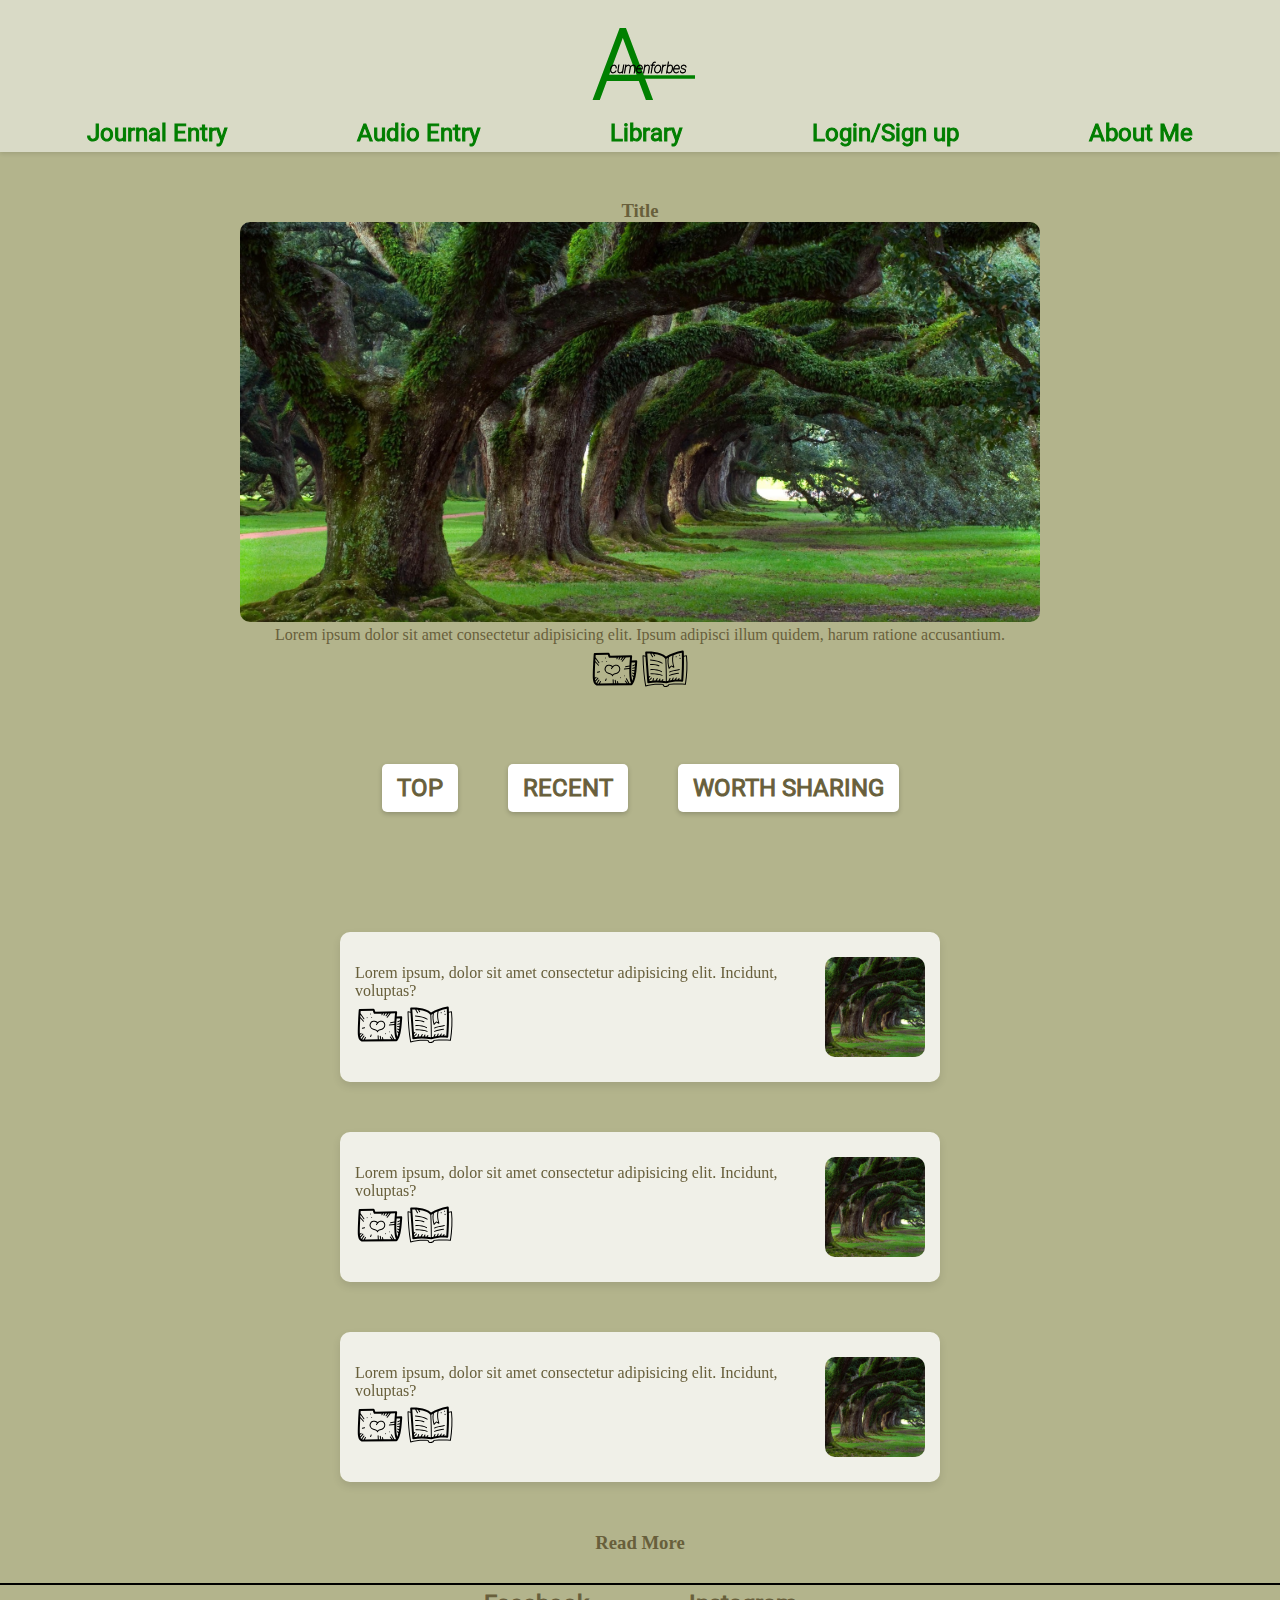
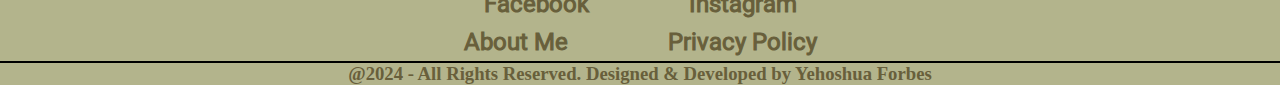
<file: index.html>
<!DOCTYPE html>
<html lang="en">
<head>
    <meta charset="UTF-8">
    <meta name="viewport" content="width=device-width, initial-scale=1.0">
    <title>Home Page</title>

    <!-- CSS links -->
    <link rel="stylesheet" href="css/navbar.css">
    <link rel="stylesheet" href="css/home.css">
    <link rel="stylesheet" href="css/footer.css">

    <!-- Font links -->
    <link rel="preconnect" href="https://fonts.gstatic.com" crossorigin>
    <link href="https://fonts.googleapis.com/css2?family=Roboto:ital,wght@0,100;0,300;0,400;0,500;0,700;0,900;1,100;1,300;1,400;1,500;1,700;1,900&display=swap" rel="stylesheet">
    <link rel="preconnect" href="https://fonts.googleapis.com">
    <link rel="preconnect" href="https://fonts.gstatic.com" crossorigin>
    <link href="https://fonts.googleapis.com/css2?family=Calligraffitti&family=Roboto:wght@100&display=swap" rel="stylesheet">
    <script src="https://ajax.googleapis.com/ajax/libs/jquery/3.7.1/jquery.min.js"></script>
</head>

<body>
    <script>
        $(document).ready(function() {
            $('#menu-btn').click(function() {
                $('.links').toggleClass('show');
            });
        });

    </script>


    <div class="navbar">

        <!-- SVG for Logo -->
        <div class="logo">
            <!-- Converted "html svg code" to "svg" code via https://svgexport.io -->
            <a href="index.html">
                <svg xmlns:xlink="http://www.w3.org/1999/xlink" xmlns="http://www.w3.org/2000/svg" width="150" height="100">
                        <text id="main" fill="#008000" stroke="#008000" stroke-width="1.88976px" x="27" y="100" font-size="100px" font-family="Roboto" font-weight="250" font-style="normal">A</text>
                        <text id="sub" fill="black" stroke="#000000" stroke-width="0.755906px" x="45" y="73" font-size="14px" font-family="Roboto" font-weight="100" font-style="italic">cumenforbes</text>
                        <line fill="#008000" stroke="#008000" stroke-width="3.40157px" x1="45" y1="77" x2="130" y2="77"></line>
                </svg>
            </a>
            <!-- <i class="menu-icon"></i> -->
            <button class="menu-icon" id="menu-btn"></button>
        </div>

        <ul class="links">
            <li class="main"><a href="journal.html">Journal Entry</a></li>
            <li class="main"><a href="audio.html">Audio Entry</a></li>
            <li class="main"><a href="library.html">Library</a></li>
            <li class="main"><a href="login-signup.html">Login/Sign up</a></li>
            <li class="main"><a href="about.html">About Me</a></li>
        </ul>
    </div>


    <!-- main section -->
    <div class="landing">

        <div class="latest">
            <h3>Title</h3>
            <a href="page.html"><img src="img/595064.png" alt=""></a>
            <p>Lorem ipsum dolor sit amet consectetur adipisicing elit. Ipsum adipisci illum quidem, harum ratione accusantium.</p>
            <div class="icon">
                <i class="like-icon"></i>
                <i class="bookmark-icon"></i>
            </div>
        </div>

        <div class="filter">
            <ul class="links">
                <li><a href="#">TOP</a></li>
                <li><a href="#">RECENT</a></li>
                <li><a href="#">WORTH SHARING</a></li>
            </ul>
        </div>




        <a href="page.html" class="rect-links">

            <div class="post1 rect">
                    <div class="details">
                        <p>Lorem ipsum, dolor sit amet consectetur adipisicing elit. Incidunt, voluptas?</p>
                        <div class="icon">
                            <i class="like-icon"></i>
                            <i class="bookmark-icon"></i>
                        </div>
                        
                    </div>
                    <img src="img/595064.png" alt="">
            </div>

        </a>

        <a href="page.html" class="rect-links">

            <div class="post1 rect">
                    <div class="details">
                        <p>Lorem ipsum, dolor sit amet consectetur adipisicing elit. Incidunt, voluptas?</p>
                        <div class="icon">
                            <i class="like-icon"></i>
                            <i class="bookmark-icon"></i>
                        </div>
                        
                    </div>
                    <img src="img/595064.png" alt="">
            </div>

        </a>

        <a href="page.html" class="rect-links">

            <div class="post1 rect">
                    <div class="details">
                        <p>Lorem ipsum, dolor sit amet consectetur adipisicing elit. Incidunt, voluptas?</p>
                        <div class="icon">
                            <i class="like-icon"></i>
                            <i class="bookmark-icon"></i>
                        </div>
                        
                    </div>
                    <img src="img/595064.png" alt="">
            </div>

        </a>
        <h3 id="read-more"><a href="journal.html">Read More</a></h3>


    </div>


    <div class="footer">

        <hr>
        <div class="socials">
            <ul class="links">
                <li><a href="https://www.facebook.com/VanityForbesBlog">Facebook</a></li>
                <li><a href="https://www.instagram.com/vanityforbes/">Instagram</a></li>
            </ul>

        </div>

        <div class="policy">
            <ul class="links">
                <li><a href="about.html">About Me</a></li>
                <li><a href="#">Privacy Policy</a></li>
            </ul>

        </div>
        <hr>

        <h3>@2024 - All Rights Reserved. Designed & Developed by Yehoshua Forbes</h3>



    </div>
    <script src="js/navbar.js"></script>



</body>
</html>
</file>
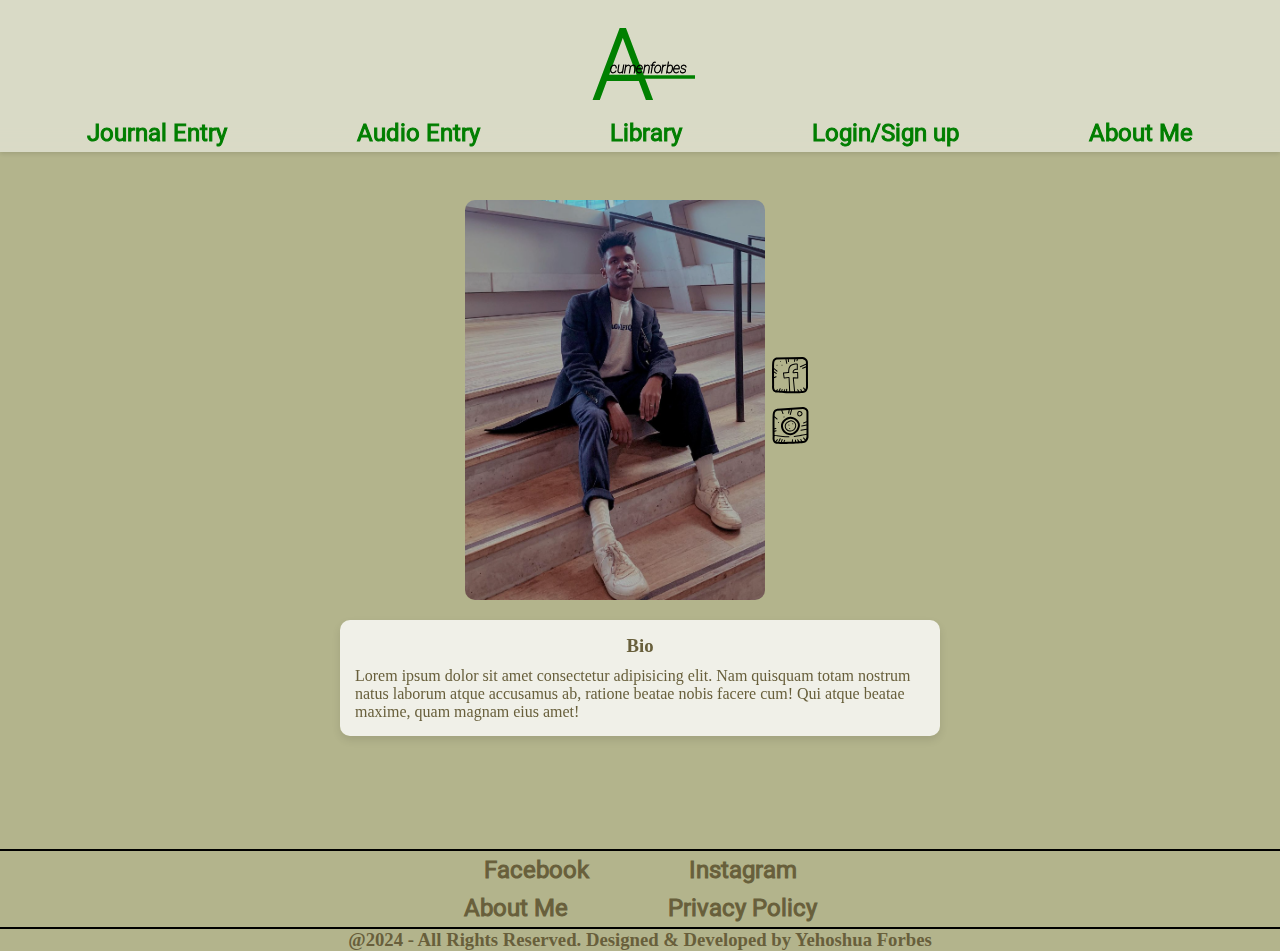
<file: about.html>
<!DOCTYPE html>
<html lang="en">
<head>
    <meta charset="UTF-8">
    <meta name="viewport" content="width=device-width, initial-scale=1.0">
    <title>About Me</title>

    <!-- CSS links -->
    <link rel="stylesheet" href="css/navbar.css">
    <link rel="stylesheet" href="css/footer.css">
    <link rel="stylesheet" href="css/about.css">

    <!-- Font links -->
    <link rel="preconnect" href="https://fonts.gstatic.com" crossorigin>
    <link href="https://fonts.googleapis.com/css2?family=Roboto:ital,wght@0,100;0,300;0,400;0,500;0,700;0,900;1,100;1,300;1,400;1,500;1,700;1,900&display=swap" rel="stylesheet">
    <link rel="preconnect" href="https://fonts.googleapis.com">
    <link rel="preconnect" href="https://fonts.gstatic.com" crossorigin>
    <link href="https://fonts.googleapis.com/css2?family=Calligraffitti&family=Roboto:wght@100&display=swap" rel="stylesheet">
</head>

<body>

    <div class="navbar">

        <!-- SVG for Logo -->
        <div class="logo">
            <!-- Converted "html svg code" to "svg" code via https://svgexport.io -->
            <a href="index.html">
                <svg xmlns:xlink="http://www.w3.org/1999/xlink" xmlns="http://www.w3.org/2000/svg" width="150" height="100">
                        <text id="main" fill="#008000" stroke="#008000" stroke-width="1.88976px" x="27" y="100" font-size="100px" font-family="Roboto" font-weight="250" font-style="normal">A</text>
                        <text id="sub" fill="black" stroke="#000000" stroke-width="0.755906px" x="45" y="73" font-size="14px" font-family="Roboto" font-weight="100" font-style="italic">cumenforbes</text>
                        <line fill="#008000" stroke="#008000" stroke-width="3.40157px" x1="45" y1="77" x2="130" y2="77"></line>
                </svg>
            </a>
            <i class="menu-icon"></i>
        </div>

        <ul class="links">
            <li class="main"><a href="journal.html">Journal Entry</a></li>
            <li class="main"><a href="audio.html">Audio Entry</a></li>
            <li class="main"><a href="library.html">Library</a></li>
            <li class="main"><a href="login-signup.html">Login/Sign up</a></li>
            <li class="main"><a href="about.html">About Me</a></li>
        </ul>
    </div>

    <div class="content">

        <div class="author">
            <img src="img/authorphoto.png" alt="">

            <div class="icons">
                <a href="https://www.facebook.com/VanityForbesBlog" class="facebook-icon"></a>
                <a href="https://www.instagram.com/vanityforbes/" class="instagram-icon"></a>
            </div>


        </div>

        <div class="details">
            <h3>Bio</h3>
            <p>Lorem ipsum dolor sit amet consectetur adipisicing elit. Nam quisquam totam nostrum natus laborum atque accusamus ab, ratione beatae nobis facere cum! Qui atque beatae maxime, quam magnam eius amet!</p>

        </div>

    </div>

    <div class="footer">

        <hr>
        <div class="socials">
            <ul class="links">
                <li><a href="https://www.facebook.com/VanityForbesBlog">Facebook</a></li>
                <li><a href="https://www.instagram.com/vanityforbes/">Instagram</a></li>
            </ul>

        </div>

        <div class="policy">
            <ul class="links">
                <li><a href="about.html">About Me</a></li>
                <li><a href="#">Privacy Policy</a></li>
            </ul>

        </div>
        <hr>

        <h3>@2024 - All Rights Reserved. Designed & Developed by Yehoshua Forbes</h3>



    </div>

</body>
</html>
</file>
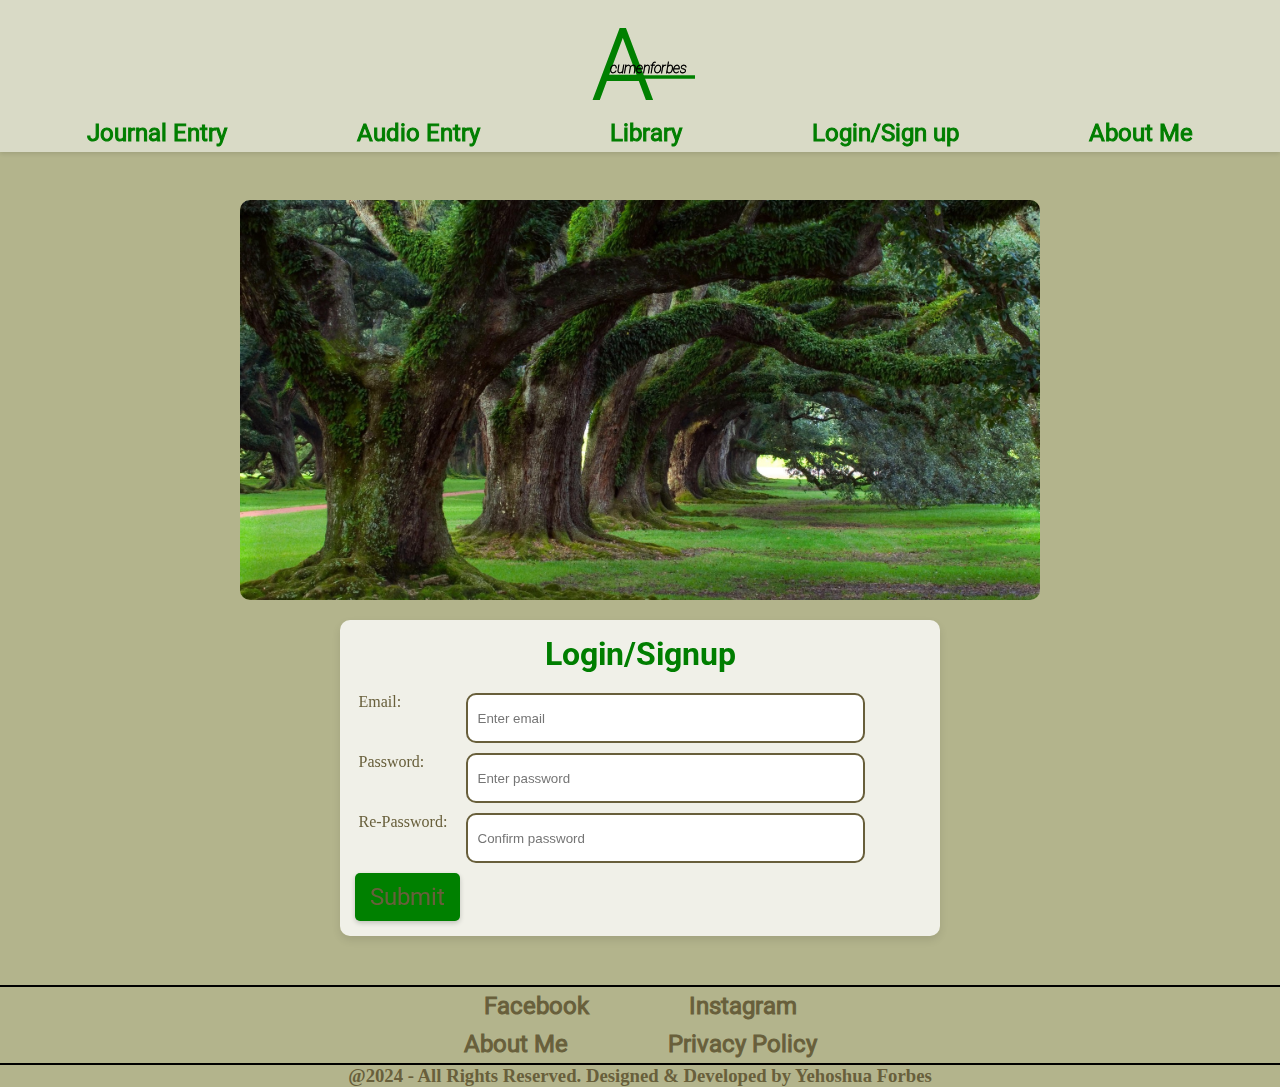
<file: account.html>
<!DOCTYPE html>
<html lang="en">
<head>
    <meta charset="UTF-8">
    <meta name="viewport" content="width=device-width, initial-scale=1.0">
    <title>Account</title>

    <!-- CSS links -->
    <link rel="stylesheet" href="css/navbar.css">
    <link rel="stylesheet" href="css/footer.css">
    <link rel="stylesheet" href="css/account.css">

    <!-- Font links -->
    <link rel="preconnect" href="https://fonts.gstatic.com" crossorigin>
    <link href="https://fonts.googleapis.com/css2?family=Roboto:ital,wght@0,100;0,300;0,400;0,500;0,700;0,900;1,100;1,300;1,400;1,500;1,700;1,900&display=swap" rel="stylesheet">
    <link rel="preconnect" href="https://fonts.googleapis.com">
    <link rel="preconnect" href="https://fonts.gstatic.com" crossorigin>
    <link href="https://fonts.googleapis.com/css2?family=Calligraffitti&family=Roboto:wght@100&display=swap" rel="stylesheet">
</head>

<body>

    <div class="navbar">

        <!-- SVG for Logo -->
        <div class="logo">
            <!-- Converted "html svg code" to "svg" code via https://svgexport.io -->
            <a href="index.html">
                <svg xmlns:xlink="http://www.w3.org/1999/xlink" xmlns="http://www.w3.org/2000/svg" width="150" height="100">
                        <text id="main" fill="#008000" stroke="#008000" stroke-width="1.88976px" x="27" y="100" font-size="100px" font-family="Roboto" font-weight="250" font-style="normal">A</text>
                        <text id="sub" fill="black" stroke="#000000" stroke-width="0.755906px" x="45" y="73" font-size="14px" font-family="Roboto" font-weight="100" font-style="italic">cumenforbes</text>
                        <line fill="#008000" stroke="#008000" stroke-width="3.40157px" x1="45" y1="77" x2="130" y2="77"></line>
                </svg>
            </a>
            <i class="menu-icon"></i>
        </div>

        <ul class="links">
            <li class="main"><a href="journal.html">Journal Entry</a></li>
            <li class="main"><a href="audio.html">Audio Entry</a></li>
            <li class="main"><a href="library.html">Library</a></li>
            <li class="main"><a href="login-signup.html">Login/Sign up</a></li>
            <li class="main"><a href="about.html">About Me</a></li>
        </ul>
    </div>

    <div class="section">

        <div class="user">
            <img src="img/595064.png" alt="">

            <div class="settings">
                <h3>Display Name:</h3>
                <h3>Email:</h3>
                <h3>Password Change:</h3>
                <h3>Notifications:</h3>
                <h3>Delete Account:</h3>
                <h3><a href="#" class="logout">Log Out</a></h3>
            </div>

        </div>

        <div class="contribution">
            <span id="comm">
                <p>COMMENTED</p>
            </span>

            <span id="book">
                <p>BOOKMARKED</p>
            </span>

            <span id="like">
                <p>LIKED</p>
            </span>


        </div>

        <div class="posts">

            <div class="commented">

                <div class="comm rect">
                    <img src="img/595064.png" alt="">

                    <div class="comm details">
                        <h3>Title</h3>
                        <p>Lorem ipsum, dolor sit amet consectetur adipisicing elit. Molestiae maiores ipsum saepe consectetur ipsam numquam iusto aut facilis quos dolorem.</p>
                    </div>

                </div>

            </div>

            <div class="bookmarked">

                <div class="book rect">
                    <img src="img/595064.png" alt="">

                    <div class="book details">
                        <h3>Title</h3>
                        <p>Lorem ipsum, dolor sit amet consectetur adipisicing elit. Molestiae maiores ipsum saepe consectetur ipsam numquam iusto aut facilis quos dolorem.</p>
                    </div>

                </div>

            </div>

            <div class="liked">

                <div class="like rect">
                    <img src="img/595064.png" alt="">

                    <div class="like details">
                        <h3>Title</h3>
                        <p>Lorem ipsum, dolor sit amet consectetur adipisicing elit. Molestiae maiores ipsum saepe consectetur ipsam numquam iusto aut facilis quos dolorem.</p>
                    </div>

                </div>


            </div>


        </div>


    </div>


    <div class="footer">

        <hr>
        <div class="socials">
            <ul class="links">
                <li><a href="https://www.facebook.com/VanityForbesBlog">Facebook</a></li>
                <li><a href="https://www.instagram.com/vanityforbes/">Instagram</a></li>
            </ul>

        </div>

        <div class="policy">
            <ul class="links">
                <li><a href="about.html">About Me</a></li>
                <li><a href="#">Privacy Policy</a></li>
            </ul>

        </div>
        <hr>

        <h3>@2024 - All Rights Reserved. Designed & Developed by Yehoshua Forbes</h3>



    </div>
    <script src="js/auth.js"></script>
    <script src="js/navbar.js"></script>
    <script src="js/init.js"></script>

</body>
</html>
</file>
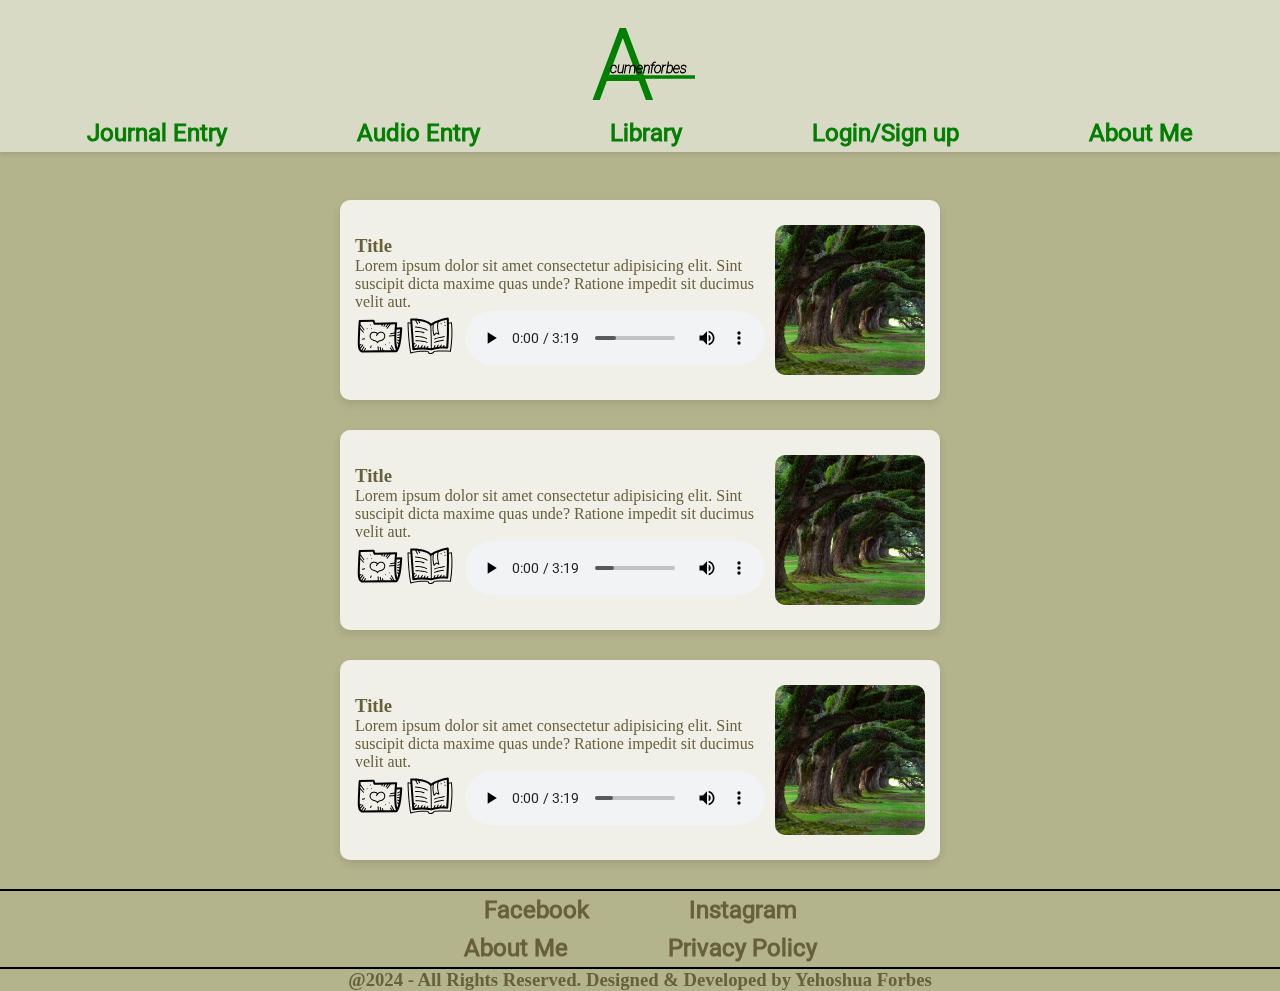
<file: audio.html>
<!DOCTYPE html>
<html lang="en">
<head>
    <meta charset="UTF-8">
    <meta name="viewport" content="width=device-width, initial-scale=1.0">
    <title>Audio Entries</title>

    <!-- CSS links -->
    <link rel="stylesheet" href="css/navbar.css">
    <link rel="stylesheet" href="css/footer.css">
    <link rel="stylesheet" href="css/audio.css">

    <!-- Font links -->
    <link rel="preconnect" href="https://fonts.gstatic.com" crossorigin>
    <link href="https://fonts.googleapis.com/css2?family=Roboto:ital,wght@0,100;0,300;0,400;0,500;0,700;0,900;1,100;1,300;1,400;1,500;1,700;1,900&display=swap" rel="stylesheet">
    <link rel="preconnect" href="https://fonts.googleapis.com">
    <link rel="preconnect" href="https://fonts.gstatic.com" crossorigin>
    <link href="https://fonts.googleapis.com/css2?family=Calligraffitti&family=Roboto:wght@100&display=swap" rel="stylesheet">
</head>

<body>

    <div class="navbar">

        <!-- SVG for Logo -->
        <div class="logo">
            <!-- Converted "html svg code" to "svg" code via https://svgexport.io -->
            <a href="index.html">
                <svg xmlns:xlink="http://www.w3.org/1999/xlink" xmlns="http://www.w3.org/2000/svg" width="150" height="100">
                        <text id="main" fill="#008000" stroke="#008000" stroke-width="1.88976px" x="27" y="100" font-size="100px" font-family="Roboto" font-weight="250" font-style="normal">A</text>
                        <text id="sub" fill="black" stroke="#000000" stroke-width="0.755906px" x="45" y="73" font-size="14px" font-family="Roboto" font-weight="100" font-style="italic">cumenforbes</text>
                        <line fill="#008000" stroke="#008000" stroke-width="3.40157px" x1="45" y1="77" x2="130" y2="77"></line>
                </svg>
            </a>
            <i class="menu-icon"></i>
        </div>

        <ul class="links">
            <li class="main"><a href="journal.html">Journal Entry</a></li>
            <li class="main"><a href="audio.html">Audio Entry</a></li>
            <li class="main"><a href="library.html">Library</a></li>
            <li class="main"><a href="login-signup.html">Login/Sign up</a></li>
            <li class="main"><a href="about.html">About Me</a></li>
        </ul>
    </div>


    <div class="content">

        <a href="page.html">

            <div class="audio1 entry">

                <div class="align">

                    <div class="description">
                        <h3>Title</h3>
                        <p>Lorem ipsum dolor sit amet consectetur adipisicing elit. Sint suscipit dicta maxime quas unde? Ratione impedit sit ducimus velit aut.</p>

                    </div>
                    <div class="details">

                        <div class="icons">
                            <i class="like-icon"></i>
                            <i class="bookmark-icon"></i>
                        </div>

                        <audio src="audio/NO EXCUSES - Best Motivational Video [TubeRipper.com].mp3" controls></audio>
                    </div>


                </div>
                <img src="img/595064.png" alt="">
    
            </div>

        </a>

        <a href="page.html">

            <div class="audio2 entry">

                <div class="align">

                    <div class="description">
                        <h3>Title</h3>
                        <p>Lorem ipsum dolor sit amet consectetur adipisicing elit. Sint suscipit dicta maxime quas unde? Ratione impedit sit ducimus velit aut.</p>

                    </div>
                    <div class="details">

                        <div class="icons">
                            <i class="like-icon"></i>
                            <i class="bookmark-icon"></i>
                        </div>

                        <audio src="audio/NO EXCUSES - Best Motivational Video [TubeRipper.com].mp3" controls></audio>
                    </div>


                </div>
                <img src="img/595064.png" alt="">
    
            </div>

        </a>

        <a href="page.html">

            <div class="audio3 entry">

                <div class="align">

                    <div class="description">
                        <h3>Title</h3>
                        <p>Lorem ipsum dolor sit amet consectetur adipisicing elit. Sint suscipit dicta maxime quas unde? Ratione impedit sit ducimus velit aut.</p>

                    </div>
                    <div class="details">

                        <div class="icons">
                            <i class="like-icon"></i>
                            <i class="bookmark-icon"></i>
                        </div>

                        <audio src="audio/NO EXCUSES - Best Motivational Video [TubeRipper.com].mp3" controls></audio>
                    </div>


                </div>
                <img src="img/595064.png" alt="">
    
            </div>

        </a>

    </div>

    

    <div class="footer">

        <hr>
        <div class="socials">
            <ul class="links">
                <li><a href="https://www.facebook.com/VanityForbesBlog">Facebook</a></li>
                <li><a href="https://www.instagram.com/vanityforbes/">Instagram</a></li>
            </ul>

        </div>

        <div class="policy">
            <ul class="links">
                <li><a href="about.html">About Me</a></li>
                <li><a href="#">Privacy Policy</a></li>
            </ul>

        </div>
        <hr>

        <h3>@2024 - All Rights Reserved. Designed & Developed by Yehoshua Forbes</h3>



    </div>

</body>
</html>
</file>
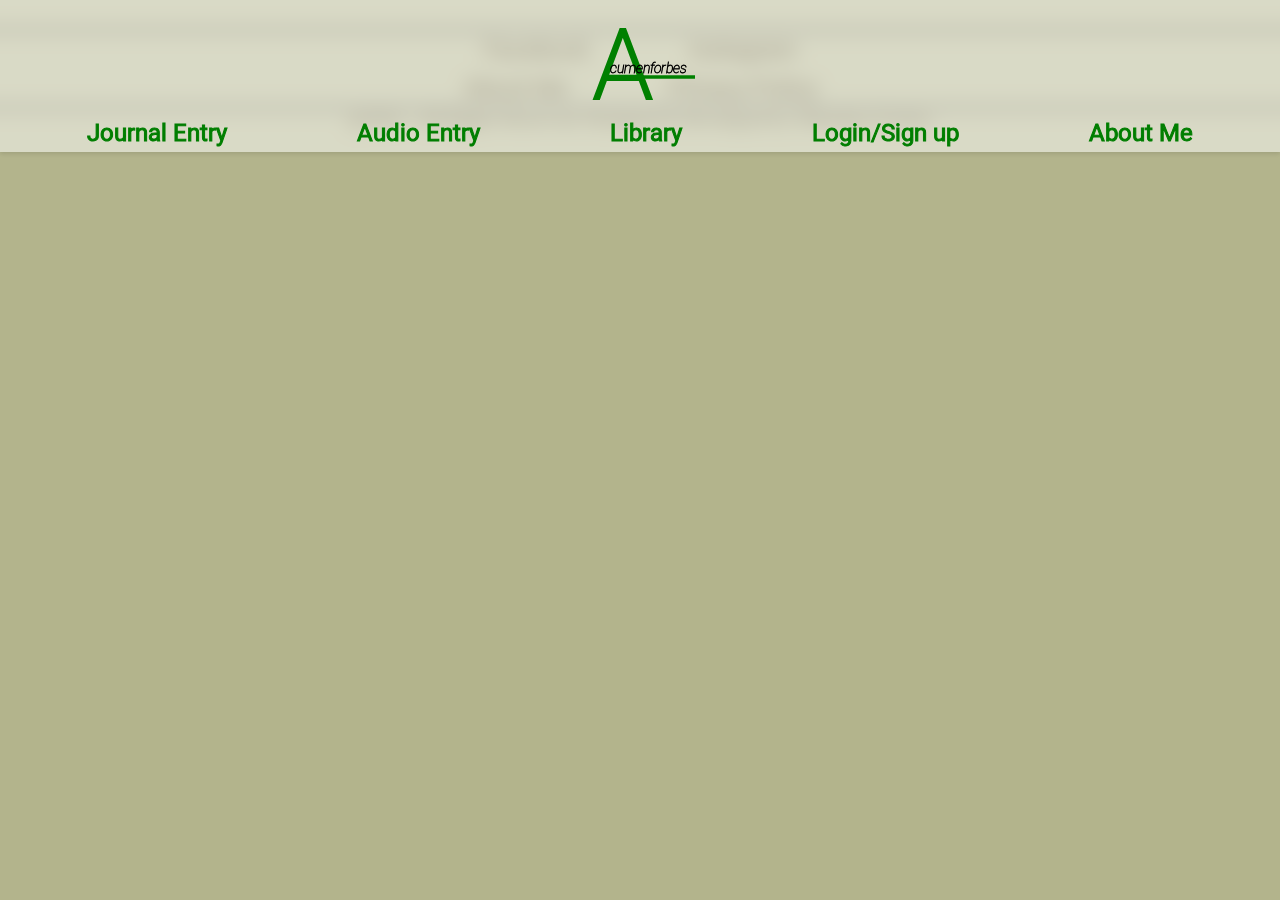
<file: footer.html>
<!DOCTYPE html>
<html lang="en">
<head>
    <meta charset="UTF-8">
    <meta name="viewport" content="width=device-width, initial-scale=1.0">
    <title>Footer</title>

    <!-- CSS links -->
    <link rel="stylesheet" href="css/navbar.css">
    <link rel="stylesheet" href="css/footer.css">

    <!-- Font links -->
    <link rel="preconnect" href="https://fonts.gstatic.com" crossorigin>
    <link href="https://fonts.googleapis.com/css2?family=Roboto:ital,wght@0,100;0,300;0,400;0,500;0,700;0,900;1,100;1,300;1,400;1,500;1,700;1,900&display=swap" rel="stylesheet">
    <link rel="preconnect" href="https://fonts.googleapis.com">
    <link rel="preconnect" href="https://fonts.gstatic.com" crossorigin>
    <link href="https://fonts.googleapis.com/css2?family=Calligraffitti&family=Roboto:wght@100&display=swap" rel="stylesheet">
</head>

<body>

    <div class="navbar">

        <!-- SVG for Logo -->
        <div class="logo">
            <!-- Converted "html svg code" to "svg" code via https://svgexport.io -->
            <a href="index.html">
                <svg xmlns:xlink="http://www.w3.org/1999/xlink" xmlns="http://www.w3.org/2000/svg" width="150" height="100">
                        <text id="main" fill="#008000" stroke="#008000" stroke-width="1.88976px" x="27" y="100" font-size="100px" font-family="Roboto" font-weight="250" font-style="normal">A</text>
                        <text id="sub" fill="black" stroke="#000000" stroke-width="0.755906px" x="45" y="73" font-size="14px" font-family="Roboto" font-weight="100" font-style="italic">cumenforbes</text>
                        <line fill="#008000" stroke="#008000" stroke-width="3.40157px" x1="45" y1="77" x2="130" y2="77"></line>
                </svg>
            </a>
        </div>

        <ul class="links">
            <li class="main"><a href="journal.html">Journal Entry</a></li>
            <li class="main"><a href="audio.html">Audio Entry</a></li>
            <li class="main"><a href="library.html">Library</a></li>
            <li class="main"><a href="login-signup.html">Login/Sign up</a></li>
            <li class="main"><a href="about.html">About Me</a></li>
        </ul>
    </div>

    <div class="footer">

        <hr>
        <div class="socials">
            <ul class="links">
                <li><a href="https://www.facebook.com/VanityForbesBlog">Facebook</a></li>
                <li><a href="https://www.instagram.com/vanityforbes/">Instagram</a></li>
            </ul>

        </div>

        <div class="policy">
            <ul class="links">
                <li><a href="about.html">About Me</a></li>
                <li><a href="#">Privacy Policy</a></li>
            </ul>

        </div>
        <hr>

        <h3>@2024 - All Rights Reserved. Designed & Developed by Yehoshua Forbes</h3>



    </div>

</body>
</html>
</file>
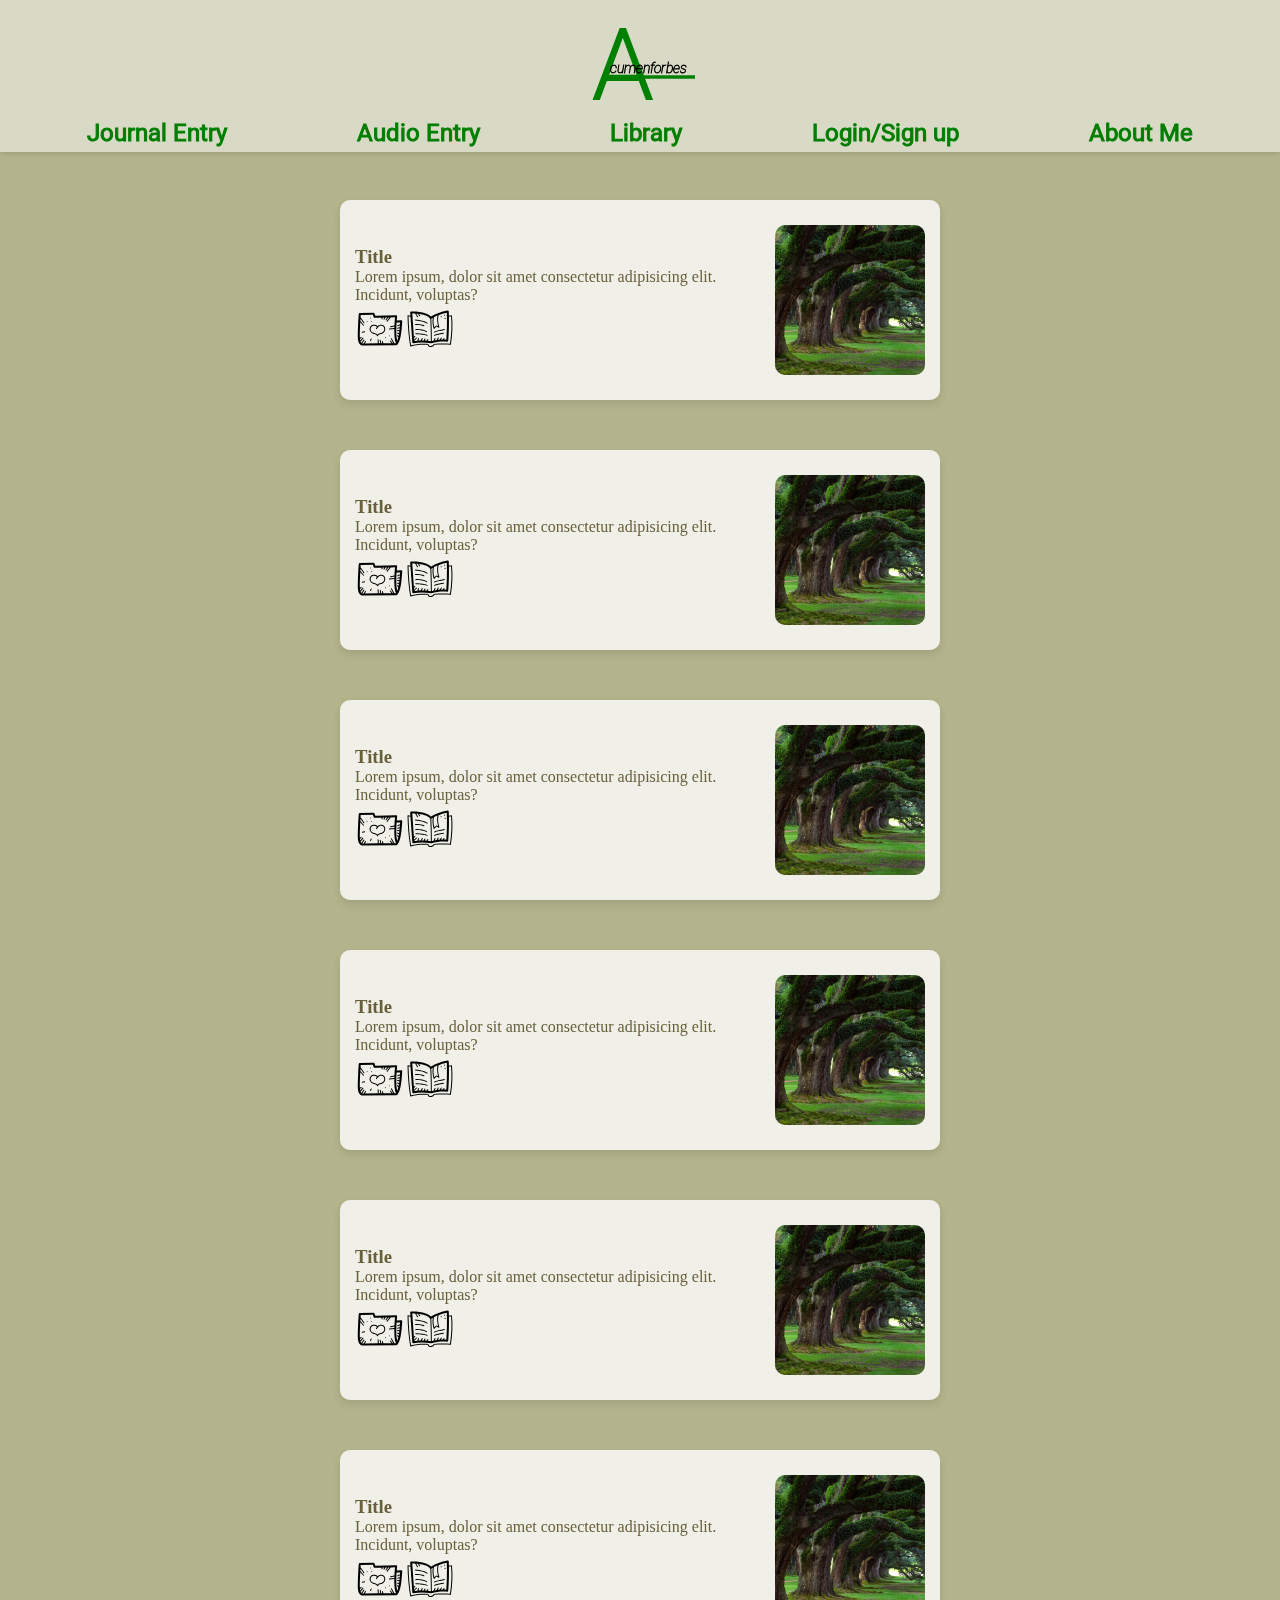
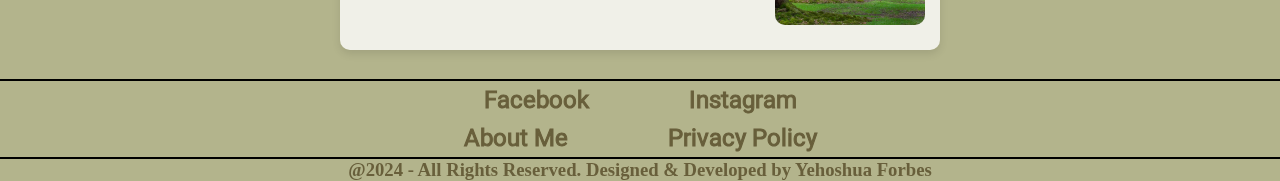
<file: journal.html>
<!DOCTYPE html>
<html lang="en">
<head>
    <meta charset="UTF-8">
    <meta name="viewport" content="width=device-width, initial-scale=1.0">
    <title>Journal</title>

    <!-- CSS links -->
    <link rel="stylesheet" href="css/navbar.css">
    <link rel="stylesheet" href="css/footer.css">
    <link rel="stylesheet" href="css/journal.css">


    <!-- Font links -->
    <link rel="preconnect" href="https://fonts.gstatic.com" crossorigin>
    <link href="https://fonts.googleapis.com/css2?family=Roboto:ital,wght@0,100;0,300;0,400;0,500;0,700;0,900;1,100;1,300;1,400;1,500;1,700;1,900&display=swap" rel="stylesheet">
    <link rel="preconnect" href="https://fonts.googleapis.com">
    <link rel="preconnect" href="https://fonts.gstatic.com" crossorigin>
    <link href="https://fonts.googleapis.com/css2?family=Calligraffitti&family=Roboto:wght@100&display=swap" rel="stylesheet">
</head>

<body>

    <div class="navbar">

        <!-- SVG for Logo -->
        <div class="logo">
            <!-- Converted "html svg code" to "svg" code via https://svgexport.io -->
            <a href="index.html">
                <svg xmlns:xlink="http://www.w3.org/1999/xlink" xmlns="http://www.w3.org/2000/svg" width="150" height="100">
                        <text id="main" fill="#008000" stroke="#008000" stroke-width="1.88976px" x="27" y="100" font-size="100px" font-family="Roboto" font-weight="250" font-style="normal">A</text>
                        <text id="sub" fill="black" stroke="#000000" stroke-width="0.755906px" x="45" y="73" font-size="14px" font-family="Roboto" font-weight="100" font-style="italic">cumenforbes</text>
                        <line fill="#008000" stroke="#008000" stroke-width="3.40157px" x1="45" y1="77" x2="130" y2="77"></line>
                </svg>
            </a>
            <i class="menu-icon"></i>
        </div>

        <ul class="links">
            <li class="main"><a href="journal.html">Journal Entry</a></li>
            <li class="main"><a href="audio.html">Audio Entry</a></li>
            <li class="main"><a href="library.html">Library</a></li>
            <li class="main"><a href="login-signup.html">Login/Sign up</a></li>
            <li class="main"><a href="about.html">About Me</a></li>
        </ul>
    </div>

    <div class="journal-gallery">

        <a href="page.html">

            <div class="post1 rect">
                    <div class="details">
                        <h3>Title</h3>
                        <p>Lorem ipsum, dolor sit amet consectetur adipisicing elit. Incidunt, voluptas?</p>
                        <div class="icons">
                            <i class="like-icon"></i>
                            <i class="bookmark-icon"></i>
                        </div>
                        
                    </div>
                    <img src="img/595064.png" alt="">
            </div>

        </a>
        
        <a href="page.html">

            <div class="post2 rect">
                    <div class="details">
                        <h3>Title</h3>
                        <p>Lorem ipsum, dolor sit amet consectetur adipisicing elit. Incidunt, voluptas?</p>
                        <div class="icons">
                            <i class="like-icon"></i>
                            <i class="bookmark-icon"></i>
                        </div>
                        
                    </div>
                    <img src="img/595064.png" alt="">
            </div>

        </a>

        <a href="page.html">

            <div class="post3 rect">
                    <div class="details">
                        <h3>Title</h3>
                        <p>Lorem ipsum, dolor sit amet consectetur adipisicing elit. Incidunt, voluptas?</p>
                        <div class="icons">
                            <i class="like-icon"></i>
                            <i class="bookmark-icon"></i>
                        </div>
                        
                    </div>
                    <img src="img/595064.png" alt="">
            </div>

        </a>

        <a href="page.html">

            <div class="post4 rect">
                    <div class="details">
                        <h3>Title</h3>
                        <p>Lorem ipsum, dolor sit amet consectetur adipisicing elit. Incidunt, voluptas?</p>
                        <div class="icons">
                            <i class="like-icon"></i>
                            <i class="bookmark-icon"></i>
                        </div>
                        
                    </div>
                    <img src="img/595064.png" alt="">
            </div>

        </a>

        <a href="page.html">

            <div class="post5 rect">
                    <div class="details">
                        <h3>Title</h3>
                        <p>Lorem ipsum, dolor sit amet consectetur adipisicing elit. Incidunt, voluptas?</p>
                        <div class="icons">
                            <i class="like-icon"></i>
                            <i class="bookmark-icon"></i>
                        </div>
                        
                    </div>
                    <img src="img/595064.png" alt="">
            </div>

        </a>

        <a href="page.html">

            <div class="post6 rect">
                    <div class="details">
                        <h3>Title</h3>
                        <p>Lorem ipsum, dolor sit amet consectetur adipisicing elit. Incidunt, voluptas?</p>
                        <div class="icons">
                            <i class="like-icon"></i>
                            <i class="bookmark-icon"></i>
                        </div>
                        
                    </div>
                    <img src="img/595064.png" alt="">
            </div>

        </a>

    </div>

    <div class="footer">

        <hr>
        <div class="socials">
            <ul class="links">
                <li><a href="https://www.facebook.com/VanityForbesBlog">Facebook</a></li>
                <li><a href="https://www.instagram.com/vanityforbes/">Instagram</a></li>
            </ul>

        </div>

        <div class="policy">
            <ul class="links">
                <li><a href="about.html">About Me</a></li>
                <li><a href="#">Privacy Policy</a></li>
            </ul>

        </div>
        <hr>

        <h3>@2024 - All Rights Reserved. Designed & Developed by Yehoshua Forbes</h3>



    </div>





</body>
</html>
</file>
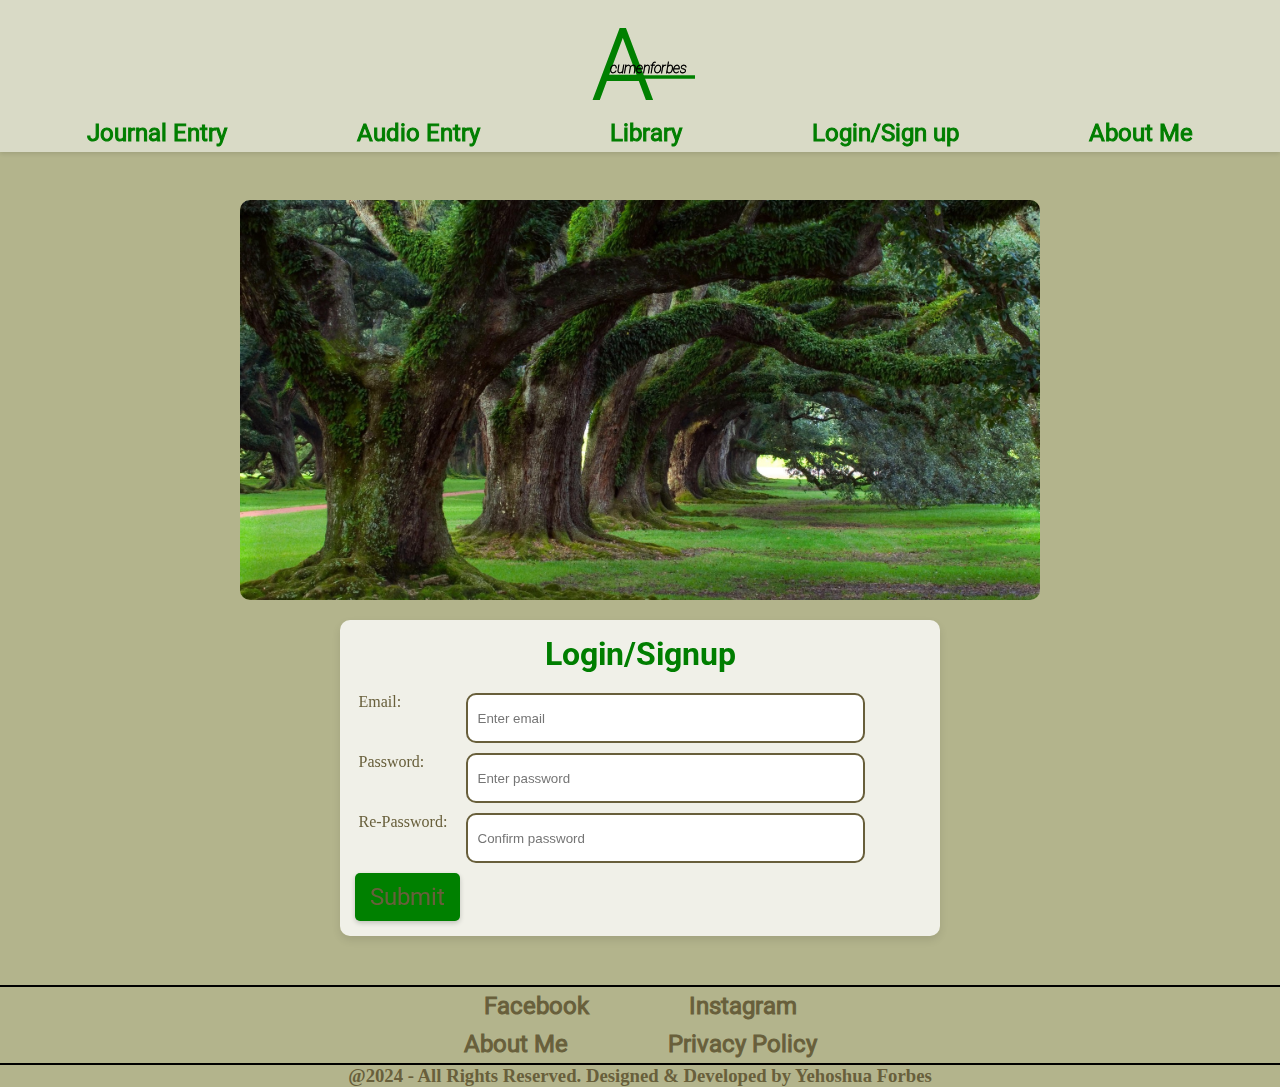
<file: login-signup.html>
<!DOCTYPE html>
<html lang="en">
<head>
    <meta charset="UTF-8">
    <meta name="viewport" content="width=device-width, initial-scale=1.0">
    <title>Login/Signup</title>

    <!-- CSS links -->
    <link rel="stylesheet" href="css/login-signup.css">
    <link rel="stylesheet" href="css/navbar.css">
    <link rel="stylesheet" href="css/footer.css">

    <!-- Font links -->
    <link rel="preconnect" href="https://fonts.gstatic.com" crossorigin>
    <link href="https://fonts.googleapis.com/css2?family=Roboto:ital,wght@0,100;0,300;0,400;0,500;0,700;0,900;1,100;1,300;1,400;1,500;1,700;1,900&display=swap" rel="stylesheet">
    <link rel="preconnect" href="https://fonts.googleapis.com">
    <link rel="preconnect" href="https://fonts.gstatic.com" crossorigin>
    <link href="https://fonts.googleapis.com/css2?family=Calligraffitti&family=Roboto:wght@100&display=swap" rel="stylesheet">
</head>

<body>

    <div class="navbar">

        <!-- SVG for Logo -->
        <div class="logo">
            <!-- Converted "html svg code" to "svg" code via https://svgexport.io -->
            <a href="index.html">
                <svg xmlns:xlink="http://www.w3.org/1999/xlink" xmlns="http://www.w3.org/2000/svg" width="150" height="100">
                        <text id="main" fill="#008000" stroke="#008000" stroke-width="1.88976px" x="27" y="100" font-size="100px" font-family="Roboto" font-weight="250" font-style="normal">A</text>
                        <text id="sub" fill="black" stroke="#000000" stroke-width="0.755906px" x="45" y="73" font-size="14px" font-family="Roboto" font-weight="100" font-style="italic">cumenforbes</text>
                        <line fill="#008000" stroke="#008000" stroke-width="3.40157px" x1="45" y1="77" x2="130" y2="77"></line>
                </svg>
            </a>
            <i class="menu-icon"></i>
        </div>

        <ul class="links">
            <li class="main"><a href="journal.html">Journal Entry</a></li>
            <li class="main"><a href="audio.html">Audio Entry</a></li>
            <li class="main"><a href="library.html">Library</a></li>
            <li class="main"><a href="login-signup.html">Login/Sign up</a></li>
            <li class="main"><a href="about.html">About Me</a></li>
        </ul>
    </div>

    <div class="page-content">
        <div class="image">
            <img src="img/595064.png" alt="">
        </div>

        <!-- login/signup section -->
        <div class="user-section">

            <form id="mainForm" action="account.html" method="post">
                <h1>Login/Signup</h1>
                <div class="form-row">
                    <label for="email">Email:</label>
                    <input type="text" id="email" name="email" placeholder="Enter email" autocomplete="off">
                    <i class="icon"></i>
                </div>
                <p id="mailMsg"></p>

                <div class="form-row">
                    <label for="password">Password:</label>
                    <input type="text" id="password" name="password" placeholder="Enter password" autocomplete="off">
                    <i class="icon"></i>
                </div>
                <p id="passMsg"></p>

                <div class="form-row">
                    <label for="password">Re-Password:</label>
                    <input type="text" id="passConfirm" name="passConfirm" placeholder="Confirm password" autocomplete="off">
                    <i class="icon"></i>
                </div>
                <p id="cnfrmMsg"></p>

                <button type="submit">Submit</button>

            </form>

        </div>


    </div>


    <div class="footer">

        <hr>
        <div class="socials">
            <ul class="links">
                <li><a href="https://www.facebook.com/VanityForbesBlog">Facebook</a></li>
                <li><a href="https://www.instagram.com/vanityforbes/">Instagram</a></li>
            </ul>

        </div>

        <div class="policy">
            <ul class="links">
                <li><a href="about.html">About Me</a></li>
                <li><a href="#">Privacy Policy</a></li>
            </ul>

        </div>
        <hr>

        <h3>@2024 - All Rights Reserved. Designed & Developed by Yehoshua Forbes</h3>



    </div>
    <script src="js/log-signform.js"></script>
    <script src="js/navbar.js"></script>




</body>
</html>
</file>
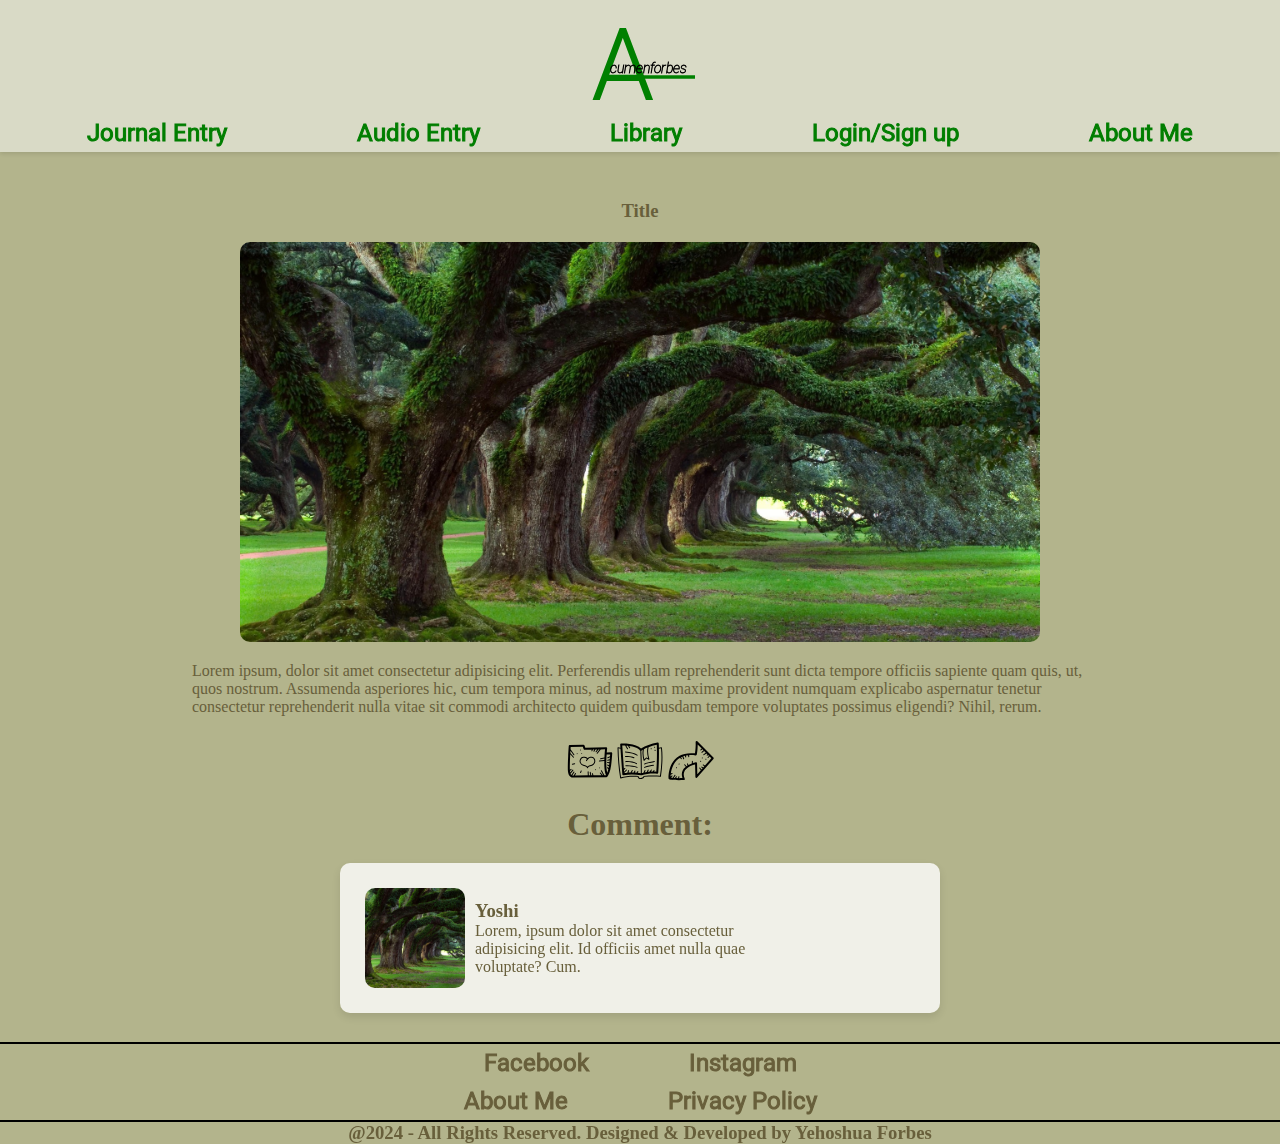
<file: page.html>
<!DOCTYPE html>
<html lang="en">
<head>
    <meta charset="UTF-8">
    <meta name="viewport" content="width=device-width, initial-scale=1.0">
    <title>Example Page</title>

    <!-- CSS links -->
    <link rel="stylesheet" href="css/navbar.css">
    <link rel="stylesheet" href="css/footer.css">
    <link rel="stylesheet" href="css/page.css">

    <!-- Font links -->
    <link rel="preconnect" href="https://fonts.gstatic.com" crossorigin>
    <link href="https://fonts.googleapis.com/css2?family=Roboto:ital,wght@0,100;0,300;0,400;0,500;0,700;0,900;1,100;1,300;1,400;1,500;1,700;1,900&display=swap" rel="stylesheet">
    <link rel="preconnect" href="https://fonts.googleapis.com">
    <link rel="preconnect" href="https://fonts.gstatic.com" crossorigin>
    <link href="https://fonts.googleapis.com/css2?family=Calligraffitti&family=Roboto:wght@100&display=swap" rel="stylesheet">
</head>
<body>
    <div class="navbar">

        <!-- SVG for Logo -->
        <div class="logo">
            <!-- Converted "html svg code" to "svg" code via https://svgexport.io -->
            <a href="index.html">
                <svg xmlns:xlink="http://www.w3.org/1999/xlink" xmlns="http://www.w3.org/2000/svg" width="150" height="100">
                        <text id="main" fill="#008000" stroke="#008000" stroke-width="1.88976px" x="27" y="100" font-size="100px" font-family="Roboto" font-weight="250" font-style="normal">A</text>
                        <text id="sub" fill="black" stroke="#000000" stroke-width="0.755906px" x="45" y="73" font-size="14px" font-family="Roboto" font-weight="100" font-style="italic">cumenforbes</text>
                        <line fill="#008000" stroke="#008000" stroke-width="3.40157px" x1="45" y1="77" x2="130" y2="77"></line>
                </svg>
            </a>
            <i class="menu-icon"></i>
        </div>

        <ul class="links">
            <li class="main"><a href="journal.html">Journal Entry</a></li>
            <li class="main"><a href="audio.html">Audio Entry</a></li>
            <li class="main"><a href="library.html">Library</a></li>
            <li class="main"><a href="login-signup.html">Login/Sign up</a></li>
            <li class="main"><a href="about.html">About Me</a></li>
        </ul>
    </div>

    <div class="article">
        <h3>Title</h3>
        <img src="img/595064.png" alt="nature">
        <audio src="audio/NO EXCUSES - Best Motivational Video [TubeRipper.com].mp3"></audio>
        <p>Lorem ipsum, dolor sit amet consectetur adipisicing elit. Perferendis ullam reprehenderit sunt dicta tempore officiis sapiente quam quis, ut, quos nostrum. Assumenda asperiores hic, cum tempora minus, ad nostrum maxime provident numquam explicabo aspernatur tenetur consectetur reprehenderit nulla vitae sit commodi architecto quidem quibusdam tempore voluptates possimus eligendi? Nihil, rerum.</p>

        <div class="icon">
            <i class="like-icon"></i>
            <i class="bookmark-icon"></i>
            <i class="share-icon"></i>
        </div>
        <h1>Comment:</h1>

        <div class="comment-section">
            <a href=""></a> <!--empty place holder for alignment purposes-->

            <img src="img/595064.png" alt="nature">

            <div class="user-comment">
                <h3 class="username">Yoshi</h3>
                <p>Lorem, ipsum dolor sit amet consectetur adipisicing elit. Id officiis amet nulla quae voluptate? Cum.</p>
            </div>
        </div>
    </div>

    <div class="footer">

        <hr>
        <div class="socials">
            <ul class="links">
                <li><a href="https://www.facebook.com/VanityForbesBlog">Facebook</a></li>
                <li><a href="https://www.instagram.com/vanityforbes/">Instagram</a></li>
            </ul>

        </div>

        <div class="policy">
            <ul class="links">
                <li><a href="about.html">About Me</a></li>
                <li><a href="#">Privacy Policy</a></li>
            </ul>

        </div>
        <hr>

        <h3>@2024 - All Rights Reserved. Designed & Developed by Yehoshua Forbes</h3>



    </div>
    <script src="js/navbar.js"></script>



    
    
</body>
</html>
</file>
<file: css/navbar.css>
.af-icon {
  background: url(../svg/test.svg);
}

.af-icon2 {
  background: url(../svg/AFLogosvg2.svg);
}

.bookmark-icon {
  background: url(../svg/icons8-bookmark-50.svg);
}

.like-icon {
  background: url(../svg/icons8-favorite-folder-50.svg);
}

.share-icon {
  background: url(../svg/icons8-share-50.svg);
}

.menu-icon {
  background: url(../svg/icons8-menu-100.svg);
}

.instagram-icon {
  background: url(../svg/icons8-instagram-50.svg);
}

.facebook-icon {
  background: url(../svg/icons8-facebook-50.svg);
}

.tick-icon {
  background: url(../svg/icons8-ok-50.svg);
}

.cross-icon {
  background: url(../svg/icons8-cancel-50.svg);
}

* {
  padding: 0;
  margin: 0;
  box-sizing: border-box;
}

body {
  background-color: #b3b48c;
  color: #685F3B;
}
body p {
  font-family: "Calligraffitti", cursive;
  font-size: 1rem;
}

.menu-icon {
  width: 100px;
  height: 100px;
  display: none;
  border: none;
}

.navbar {
  width: 100%;
  height: none;
  display: flex;
  flex-direction: column;
  justify-content: center;
  align-items: center;
  position: fixed;
  background-color: rgba(255, 255, 255, 0.5);
  box-shadow: 0 2px 4px rgba(0, 0, 0, 0.1);
  backdrop-filter: blur(10px); /* Blur effect for the background */
  width: 100%;
  top: 0;
  left: 0;
  z-index: 1000;
}
.navbar hr {
  width: 100%;
  height: 0;
  border: 0.2px solid black;
}
.navbar .links {
  display: flex;
  flex-direction: row;
  justify-content: center;
  list-style: none;
  font-family: "Roboto", sans-serif;
  padding: 0;
  margin-top: 10px;
}
.navbar .links li {
  margin: 0 15px;
}
.navbar .links a {
  display: block;
  padding: 5px 50px;
  text-decoration: none;
  color: rgb(0, 126, 0);
  font-size: 24px;
  font-family: "Roboto", sans-serif;
  -webkit-text-stroke: 1px;
}

.scroll-down .navbar {
  transform: translate3d(0, -100%, 0);
  transition: 300ms ease-in-out;
}

.scroll-up .navbar {
  transition: 200ms ease-in;
}

@media screen and (max-width: 1000px) {
  .navbar #bottom {
    display: none;
  }
  .navbar .menu-icon {
    display: block;
    right: 0;
    top: 0;
    position: absolute;
  }
  .navbar .links {
    display: none;
  }
  .navbar .show {
    display: flex;
    flex-direction: column;
    justify-content: flex-end;
  }
}/*# sourceMappingURL=navbar.css.map */
</file>
<file: css/home.css>
.af-icon {
  background: url(../svg/test.svg);
}

.af-icon2 {
  background: url(../svg/AFLogosvg2.svg);
}

.bookmark-icon {
  background: url(../svg/icons8-bookmark-50.svg);
}

.like-icon {
  background: url(../svg/icons8-favorite-folder-50.svg);
}

.share-icon {
  background: url(../svg/icons8-share-50.svg);
}

.menu-icon {
  background: url(../svg/icons8-menu-100.svg);
}

.instagram-icon {
  background: url(../svg/icons8-instagram-50.svg);
}

.facebook-icon {
  background: url(../svg/icons8-facebook-50.svg);
}

.tick-icon {
  background: url(../svg/icons8-ok-50.svg);
}

.cross-icon {
  background: url(../svg/icons8-cancel-50.svg);
}

i {
  width: 50px;
  height: 50px;
}

a {
  text-decoration: none;
  color: inherit;
}

.landing {
  display: flex;
  flex-direction: column;
  justify-content: center;
  padding-top: 200px;
  align-items: center;
  row-gap: 50px;
  flex-wrap: wrap;
}
.landing #read-more {
  position: relative;
  left: 0;
}
.landing .icon {
  display: flex;
  flex-direction: row;
  justify-content: left;
}
.landing .latest {
  display: flex;
  flex-direction: column;
  justify-content: center;
  align-items: center;
}
.landing .latest img {
  width: 800px;
  height: 400px;
  object-fit: cover;
  border-radius: 10px;
}
.landing .filter {
  display: flex;
  flex-direction: row;
  justify-content: center;
}
.landing .filter .links {
  display: flex;
  flex-direction: row;
  justify-content: space-evenly;
  gap: 30px;
  align-items: center;
  list-style: none;
  font-family: "Roboto", sans-serif;
  padding: 0;
  margin: 20px 0;
  padding-bottom: 50px;
}
.landing .filter .links li {
  margin: 0 10px;
}
.landing .filter .links a {
  display: block;
  text-decoration: none;
  color: #685F3B;
  font-size: 24px;
  font-family: "Roboto", sans-serif;
  -webkit-text-stroke: 1px;
  background-color: #fff;
  padding: 10px 15px;
  border-radius: 5px;
  box-shadow: 0 2px 5px rgba(0, 0, 0, 0.2);
  transition: all 0.3s ease;
}
.landing .filter .links a:hover {
  background-color: #b3b48c;
  color: #fff;
  transform: translateY(-2px);
}
.landing .rect {
  display: flex;
  flex-direction: row;
  justify-content: center;
  width: 600px;
  height: 150px;
  background-color: rgba(255, 255, 255, 0.8); /* Semi-transparent white for glass effect */
  gap: 10px;
  backdrop-filter: blur(5px); /* Subtle blur effect */
  border-radius: 10px;
  box-shadow: 0 4px 8px rgba(0, 0, 0, 0.1);
  padding: 15px;
  align-items: center;
}
.landing .rect .details {
  display: flex;
  flex-direction: column;
  justify-content: center;
  margin-right: 20px;
}
.landing .rect img {
  width: 100px;
  height: 100px;
  object-fit: cover;
  border-radius: 10px;
}

@media screen and (max-width: 900px) {
  .landing .latest img {
    width: 600px;
    height: 300px;
  }
  .landing .filter .links {
    width: 60%;
  }
}
@media screen and (max-width: 675px) {
  .landing .latest img {
    width: 400px;
    height: 200px;
  }
  .landing .filter .links {
    width: 80%;
  }
  .landing .rect {
    padding-left: 20px;
  }
}
@media screen and (max-width: 415px) {
  .landing .latest img {
    width: 300px;
    height: 150px;
  }
  .landing .filter .links {
    width: 100%;
  }
}/*# sourceMappingURL=home.css.map */
</file>
<file: css/footer.css>
.af-icon {
  background: url(../svg/test.svg);
}

.af-icon2 {
  background: url(../svg/AFLogosvg2.svg);
}

.bookmark-icon {
  background: url(../svg/icons8-bookmark-50.svg);
}

.like-icon {
  background: url(../svg/icons8-favorite-folder-50.svg);
}

.share-icon {
  background: url(../svg/icons8-share-50.svg);
}

.menu-icon {
  background: url(../svg/icons8-menu-100.svg);
}

.instagram-icon {
  background: url(../svg/icons8-instagram-50.svg);
}

.facebook-icon {
  background: url(../svg/icons8-facebook-50.svg);
}

.tick-icon {
  background: url(../svg/icons8-ok-50.svg);
}

.cross-icon {
  background: url(../svg/icons8-cancel-50.svg);
}

html, body {
  padding: 0;
  margin: 0;
  height: 100%;
}

.footer {
  display: flex;
  flex-direction: column;
  justify-content: center;
  position: absolute;
  width: 100%;
  height: 2.5rem;
  padding-top: 80px;
}
.footer hr {
  width: 100%;
  height: 0;
  border: 0.2px solid black;
}
.footer .socials {
  display: flex;
  flex-direction: row;
  justify-content: center;
}
.footer .socials .links {
  display: flex;
  flex-direction: row;
  justify-content: center;
  width: 100%;
  height: none;
  align-items: center;
  list-style: none;
  font-family: "Roboto", sans-serif;
}
.footer .socials .links a {
  display: block;
  padding: 5px 50px;
  text-decoration: none;
  color: #685F3B;
  font-size: 24px;
  font-family: "Roboto", sans-serif;
  -webkit-text-stroke: 1px;
}
.footer .policy {
  display: flex;
  flex-direction: row;
  justify-content: center;
}
.footer .policy .links {
  display: flex;
  flex-direction: row;
  justify-content: center;
  width: 100%;
  height: none;
  align-items: center;
  list-style: none;
  font-family: "Roboto", sans-serif;
}
.footer .policy .links a {
  display: block;
  padding: 5px 50px;
  text-decoration: none;
  color: #685F3B;
  font-size: 24px;
  font-family: "Roboto", sans-serif;
  -webkit-text-stroke: 1px;
}
.footer h3 {
  display: flex;
  flex-direction: row;
  justify-content: center;
}/*# sourceMappingURL=footer.css.map */
</file>
<file: css/about.css>
.af-icon {
  background: url(../svg/test.svg);
}

.af-icon2 {
  background: url(../svg/AFLogosvg2.svg);
}

.bookmark-icon {
  background: url(../svg/icons8-bookmark-50.svg);
}

.like-icon {
  background: url(../svg/icons8-favorite-folder-50.svg);
}

.share-icon {
  background: url(../svg/icons8-share-50.svg);
}

.menu-icon {
  background: url(../svg/icons8-menu-100.svg);
}

.instagram-icon {
  background: url(../svg/icons8-instagram-50.svg);
}

.facebook-icon {
  background: url(../svg/icons8-facebook-50.svg);
}

.tick-icon {
  background: url(../svg/icons8-ok-50.svg);
}

.cross-icon {
  background: url(../svg/icons8-cancel-50.svg);
}

.content {
  display: flex;
  flex-direction: column;
  justify-content: center;
  align-items: center;
  padding-top: 200px;
}
.content .author {
  display: flex;
  flex-direction: row;
  justify-content: center;
}
.content .author img {
  width: 300px;
  height: 400px;
  border-radius: 10px;
  object-fit: cover;
}
.content .author .icons {
  display: flex;
  flex-direction: column;
  justify-content: center;
}
.content .author .icons a {
  width: 50px;
  height: 50px;
}
.content .details {
  display: flex;
  flex-direction: column;
  justify-content: space-between;
  background-color: rgba(255, 255, 255, 0.8); /* Semi-transparent white for glass effect */
  gap: 10px;
  backdrop-filter: blur(5px); /* Subtle blur effect */
  border-radius: 10px;
  box-shadow: 0 4px 8px rgba(0, 0, 0, 0.1);
  padding: 15px;
  width: 80%;
  max-width: 600px; /* Maximum width for larger screens */
  margin: 20px 0; /* Space above and below the section */
}
.content .details h3 {
  align-self: center;
}

.footer {
  bottom: 0;
}

@media screen and (max-width: 600px) {
  .content .author img {
    width: 200px;
    height: 300px;
  }
  .footer {
    bottom: auto;
  }
}
@media screen and (max-width: 400px) {
  .footer {
    bottom: auto;
  }
}/*# sourceMappingURL=about.css.map */
</file>
<file: css/account.css>
.af-icon {
  background: url(../svg/test.svg);
}

.af-icon2 {
  background: url(../svg/AFLogosvg2.svg);
}

.bookmark-icon {
  background: url(../svg/icons8-bookmark-50.svg);
}

.like-icon {
  background: url(../svg/icons8-favorite-folder-50.svg);
}

.share-icon {
  background: url(../svg/icons8-share-50.svg);
}

.menu-icon {
  background: url(../svg/icons8-menu-100.svg);
}

.instagram-icon {
  background: url(../svg/icons8-instagram-50.svg);
}

.facebook-icon {
  background: url(../svg/icons8-facebook-50.svg);
}

.tick-icon {
  background: url(../svg/icons8-ok-50.svg);
}

.cross-icon {
  background: url(../svg/icons8-cancel-50.svg);
}

.section {
  display: flex;
  flex-direction: column;
  justify-content: center;
  padding-top: 200px;
  gap: 50px;
}
.section img {
  object-fit: cover;
  border-radius: 10px;
}
.section .user {
  display: flex;
  flex-direction: row;
  justify-content: center;
  gap: 50px;
}
.section .user img {
  width: 300px;
  height: 400px;
}
.section .user .settings {
  display: flex;
  flex-direction: column;
  justify-content: space-around;
}
.section .contribution {
  display: flex;
  flex-direction: row;
  justify-content: space-evenly;
  width: 100%;
}
.section .contribution span {
  display: flex;
  flex-direction: row;
  justify-content: center;
  width: 25%;
}
.section .contribution span p {
  width: fit-content;
  display: block;
  text-decoration: none;
  color: #685F3B;
  font-size: 24px;
  font-family: "Roboto", sans-serif;
  -webkit-text-stroke: 1px;
  background-color: #fff;
  padding: 10px 15px;
  border-radius: 5px;
  box-shadow: 0 2px 5px rgba(0, 0, 0, 0.2);
  transition: all 0.3s ease;
}
.section .contribution #comm {
  width: 50%;
}
.section .posts {
  display: flex;
  flex-direction: row;
  justify-content: center;
  padding: 0px 15px;
  column-gap: 15px;
}
.section .posts .rect {
  display: flex;
  flex-direction: row;
  justify-content: center;
  background-color: rgba(255, 255, 255, 0.8); /* Semi-transparent white for glass effect */
  gap: 10px;
  backdrop-filter: blur(5px); /* Subtle blur effect */
  border-radius: 10px;
  box-shadow: 0 4px 8px rgba(0, 0, 0, 0.1);
  padding: 15px;
  align-items: center;
}
.section .posts .rect img {
  width: 100px;
  height: 100px;
}
.section .posts .details {
  display: flex;
  flex-direction: column;
  justify-content: center;
}
.section .posts .commented {
  display: flex;
  flex-direction: column;
  justify-content: center;
  width: 50%;
}
.section .posts .commented .rect {
  width: none;
  height: fit-content;
}
.section .posts .commented .rect img {
  width: 200px;
  height: 200px;
}
.section .posts .bookmarked {
  display: flex;
  flex-direction: column;
  justify-content: center;
  width: 25%;
}
.section .posts .liked {
  display: flex;
  flex-direction: column;
  justify-content: center;
  width: 25%;
}

@media screen and (max-width: 1175px) {
  .section .posts .rect img {
    width: 80px;
    height: 80px;
  }
}
@media screen and (max-width: 900px) {
  .section .user img {
    width: 150px;
    height: 200px;
  }
  .section .posts .commented .rect img {
    width: 100px;
    height: 100px;
  }
  .section .posts .bookmarked .rect {
    display: flex;
    flex-direction: column;
    justify-content: center;
  }
  .section .posts .liked .rect {
    display: flex;
    flex-direction: column;
    justify-content: center;
  }
}
@media screen and (max-width: 715px) {
  .section .contribution span p {
    font-size: 16px;
  }
  .section .posts .commented .rect {
    display: flex;
    flex-direction: column;
    justify-content: center;
  }
  .section .posts .commented .rect img {
    width: 80px;
    height: 80px;
  }
}
@media screen and (max-width: 475px) {
  .section .contribution span p {
    font-size: 10px;
  }
  .section .posts .commented .rect {
    display: flex;
    flex-direction: column;
    justify-content: center;
  }
  .section .posts .commented .rect img {
    width: 80px;
    height: 80px;
  }
}/*# sourceMappingURL=account.css.map */
</file>
<file: css/audio.css>
.af-icon {
  background: url(../svg/test.svg);
}

.af-icon2 {
  background: url(../svg/AFLogosvg2.svg);
}

.bookmark-icon {
  background: url(../svg/icons8-bookmark-50.svg);
}

.like-icon {
  background: url(../svg/icons8-favorite-folder-50.svg);
}

.share-icon {
  background: url(../svg/icons8-share-50.svg);
}

.menu-icon {
  background: url(../svg/icons8-menu-100.svg);
}

.instagram-icon {
  background: url(../svg/icons8-instagram-50.svg);
}

.facebook-icon {
  background: url(../svg/icons8-facebook-50.svg);
}

.tick-icon {
  background: url(../svg/icons8-ok-50.svg);
}

.cross-icon {
  background: url(../svg/icons8-cancel-50.svg);
}

i {
  width: 50px;
  height: 50px;
}

a {
  text-decoration: none;
  color: inherit;
}

.content {
  display: flex;
  flex-direction: column;
  justify-content: center;
  padding-top: 200px;
  gap: 30px;
  flex-wrap: wrap;
  align-content: center;
}
.content .entry {
  display: flex;
  flex-direction: row;
  justify-content: center;
  width: 600px;
  height: 200px;
  background-color: rgba(255, 255, 255, 0.8); /* Semi-transparent white for glass effect */
  gap: 10px;
  backdrop-filter: blur(5px); /* Subtle blur effect */
  border-radius: 10px;
  box-shadow: 0 4px 8px rgba(0, 0, 0, 0.1);
  padding: 15px;
  align-items: center;
}
.content .entry .align {
  display: flex;
  flex-direction: column;
  justify-content: center;
}
.content .entry .align .details {
  display: flex;
  flex-direction: row;
  justify-content: space-between;
}
.content .entry .align .details .icons {
  display: flex;
  flex-direction: row;
  justify-content: center;
}
.content .entry img {
  width: 150px;
  height: 150px;
  border-radius: 10px;
  object-fit: cover;
}

@media screen and (max-width: 645px) {
  .content .entry img {
    width: 100px;
    height: 100px;
  }
}
@media screen and (max-width: 475px) {
  .content .entry img {
    width: 100px;
    height: 100px;
  }
}
@media screen and (max-width: 475px) {
  .content .entry img {
    width: 100px;
    height: 100px;
  }
}
@media screen and (max-width: 475px) {
  .content .entry img {
    width: 100px;
    height: 100px;
  }
}
@media screen and (max-width: 415px) {
  .content .entry {
    padding-left: 15px;
  }
  .content .entry img {
    width: 70px;
    height: 70px;
  }
}/*# sourceMappingURL=audio.css.map */
</file>
<file: css/journal.css>
.af-icon {
  background: url(../svg/test.svg);
}

.af-icon2 {
  background: url(../svg/AFLogosvg2.svg);
}

.bookmark-icon {
  background: url(../svg/icons8-bookmark-50.svg);
}

.like-icon {
  background: url(../svg/icons8-favorite-folder-50.svg);
}

.share-icon {
  background: url(../svg/icons8-share-50.svg);
}

.menu-icon {
  background: url(../svg/icons8-menu-100.svg);
}

.instagram-icon {
  background: url(../svg/icons8-instagram-50.svg);
}

.facebook-icon {
  background: url(../svg/icons8-facebook-50.svg);
}

.tick-icon {
  background: url(../svg/icons8-ok-50.svg);
}

.cross-icon {
  background: url(../svg/icons8-cancel-50.svg);
}

i {
  width: 50px;
  height: 50px;
}

a {
  text-decoration: none;
  color: inherit;
}

.journal-gallery {
  display: flex;
  flex-direction: column;
  justify-content: space-between;
  padding-top: 200px;
  align-content: center;
  flex-wrap: wrap;
  row-gap: 50px;
}
.journal-gallery .rect {
  display: flex;
  flex-direction: row;
  justify-content: center;
  width: 600px;
  height: 200px;
  background-color: rgba(255, 255, 255, 0.8); /* Semi-transparent white for glass effect */
  gap: 10px;
  backdrop-filter: blur(5px); /* Subtle blur effect */
  border-radius: 10px;
  box-shadow: 0 4px 8px rgba(0, 0, 0, 0.1);
  padding: 15px;
  align-items: center;
}
.journal-gallery .rect .details {
  display: flex;
  flex-direction: column;
  justify-content: center;
}
.journal-gallery .rect .details .icons {
  display: flex;
  flex-direction: row;
  justify-content: left;
}
.journal-gallery .rect img {
  width: 150px;
  height: 150px;
  border-radius: 10px;
  object-fit: cover;
}

@media screen and (max-width: 645px) {
  .journal-gallery .rect {
    display: flex;
    flex-direction: row;
    justify-content: center;
    width: 540px;
    height: 180px;
    align-items: center;
    padding: 30px 15px;
  }
  .journal-gallery .rect img {
    width: 100px;
    height: 100px;
  }
}
@media screen and (max-width: 575px) {
  .journal-gallery .rect {
    display: flex;
    flex-direction: row;
    justify-content: center;
    width: 480px;
    height: 160px;
    align-items: center;
    padding: 30px 15px;
  }
  .journal-gallery .rect img {
    width: 100px;
    height: 100px;
  }
}
@media screen and (max-width: 525px) {
  .journal-gallery .rect {
    display: flex;
    flex-direction: row;
    justify-content: center;
    width: 420px;
    height: 140px;
    align-items: center;
    padding: 30px 15px;
  }
  .journal-gallery .rect img {
    width: 100px;
    height: 100px;
  }
}
@media screen and (max-width: 475px) {
  .journal-gallery .rect {
    display: flex;
    flex-direction: row;
    justify-content: center;
    width: 360px;
    height: 140px;
    align-items: center;
    padding: 30px 15px;
  }
  .journal-gallery .rect img {
    width: 100px;
    height: 100px;
  }
}/*# sourceMappingURL=journal.css.map */
</file>
<file: css/login-signup.css>
.af-icon {
  background: url(../svg/test.svg);
}

.af-icon2 {
  background: url(../svg/AFLogosvg2.svg);
}

.bookmark-icon {
  background: url(../svg/icons8-bookmark-50.svg);
}

.like-icon {
  background: url(../svg/icons8-favorite-folder-50.svg);
}

.share-icon {
  background: url(../svg/icons8-share-50.svg);
}

.menu-icon {
  background: url(../svg/icons8-menu-100.svg);
}

.instagram-icon {
  background: url(../svg/icons8-instagram-50.svg);
}

.facebook-icon {
  background: url(../svg/icons8-facebook-50.svg);
}

.tick-icon {
  background: url(../svg/icons8-ok-50.svg);
}

.cross-icon {
  background: url(../svg/icons8-cancel-50.svg);
}

.page-content {
  display: flex;
  flex-direction: column;
  justify-content: center;
  align-items: center;
  padding-top: 200px;
}
.page-content .image {
  display: flex;
  flex-direction: row;
  justify-content: none;
}
.page-content .image img {
  width: 800px;
  height: 400px;
  border-radius: 10px;
  object-fit: cover;
}
.page-content .user-section {
  display: flex;
  flex-direction: column;
  justify-content: none;
  background-color: rgba(255, 255, 255, 0.8); /* Semi-transparent white for glass effect */
  gap: 10px;
  backdrop-filter: blur(5px); /* Subtle blur effect */
  border-radius: 10px;
  box-shadow: 0 4px 8px rgba(0, 0, 0, 0.1);
  padding: 15px;
  width: 80%;
  max-width: 600px; /* Maximum width for larger screens */
  margin: 20px 0; /* Space above and below the section */
}
.page-content .user-section button {
  border: none;
  display: block;
  text-decoration: none;
  color: #685F3B;
  font-size: 24px;
  font-family: "Roboto", sans-serif;
  background-color: #008000;
  padding: 10px 15px;
  border-radius: 5px;
  box-shadow: 0 2px 5px rgba(0, 0, 0, 0.2);
  transition: all 0.3s ease;
  border: none;
}
.page-content .user-section button:hover {
  background-color: #fff;
  color: #008000;
  transform: translateY(-2px);
}
.page-content .user-section h1 {
  color: rgb(0, 126, 0);
  font-family: "Roboto", sans-serif;
  text-align: center;
  margin-bottom: 20px;
}
.page-content .user-section .form-row {
  display: flex;
  flex-direction: row;
  justify-content: space-around;
  margin-bottom: 10px;
}
.page-content .user-section .form-row i {
  width: 50px;
  height: 50px;
}
.page-content .user-section .form-row label {
  width: 90px;
  height: 50px;
  color: #685F3B;
  margin-right: 10px;
  font-family: "Calligraffitti", cursive;
}
.page-content .user-section .form-row input {
  border: 2px solid #685F3B;
  border-radius: 10px;
  padding: 10px;
  width: 70%;
  background-color: #fff;
  color: #685F3B;
}
.page-content .response-section {
  display: none;
}

@media screen and (max-width: 900px) {
  .page-content .image img {
    width: 600px;
    height: 300px;
  }
}
@media screen and (max-width: 675px) {
  .page-content .image img {
    width: 400px;
    height: 200px;
  }
}
@media screen and (max-width: 415px) {
  .page-content .image img {
    width: 300px;
    height: 150px;
  }
  .page-content .user-section {
    display: flex;
    flex-direction: column;
    justify-content: center;
  }
  .page-content .user-section .form-row {
    display: flex;
    flex-direction: column;
    justify-content: space-between;
  }
}/*# sourceMappingURL=login-signup.css.map */
</file>
<file: css/page.css>
.af-icon {
  background: url(../svg/test.svg);
}

.af-icon2 {
  background: url(../svg/AFLogosvg2.svg);
}

.bookmark-icon {
  background: url(../svg/icons8-bookmark-50.svg);
}

.like-icon {
  background: url(../svg/icons8-favorite-folder-50.svg);
}

.share-icon {
  background: url(../svg/icons8-share-50.svg);
}

.menu-icon {
  background: url(../svg/icons8-menu-100.svg);
}

.instagram-icon {
  background: url(../svg/icons8-instagram-50.svg);
}

.facebook-icon {
  background: url(../svg/icons8-facebook-50.svg);
}

.tick-icon {
  background: url(../svg/icons8-ok-50.svg);
}

.cross-icon {
  background: url(../svg/icons8-cancel-50.svg);
}

i {
  width: 50px;
  height: 50px;
}

.article {
  display: flex;
  flex-direction: column;
  justify-content: space-around;
  padding-top: 200px;
  flex-wrap: wrap;
  align-items: center;
  gap: 20px;
}
.article img {
  width: 800px;
  height: 400px;
  border-radius: 10px;
  object-fit: cover;
}
.article p {
  width: 70%;
  height: none;
}
.article h1 {
  align-self: left;
}
.article .icon {
  display: flex;
  flex-direction: row;
  justify-content: left;
}
.article .comment-section {
  display: flex;
  flex-direction: row;
  justify-content: center;
  width: 600px;
  height: 150px;
  background-color: rgba(255, 255, 255, 0.8); /* Semi-transparent white for glass effect */
  gap: 10px;
  backdrop-filter: blur(5px); /* Subtle blur effect */
  border-radius: 10px;
  box-shadow: 0 4px 8px rgba(0, 0, 0, 0.1);
  padding: 15px;
  align-items: center;
}
.article .comment-section img {
  width: 100px;
  height: 100px;
}
.article .comment-section .user-comment {
  display: flex;
  flex-direction: column;
  justify-content: center;
}

@media screen and (max-width: 900px) {
  .article img {
    width: 600px;
    height: 300px;
  }
  .comment-section {
    width: 70%;
  }
}
@media screen and (max-width: 675px) {
  .article img {
    width: 400px;
    height: 200px;
  }
  .article .comment-section {
    width: 100%;
  }
  .article .comment-section .user-comment p {
    width: fit-content;
    height: fit-content;
  }
}
@media screen and (max-width: 415px) {
  .article img {
    width: 300px;
    height: 150px;
  }
}/*# sourceMappingURL=page.css.map */
</file>
